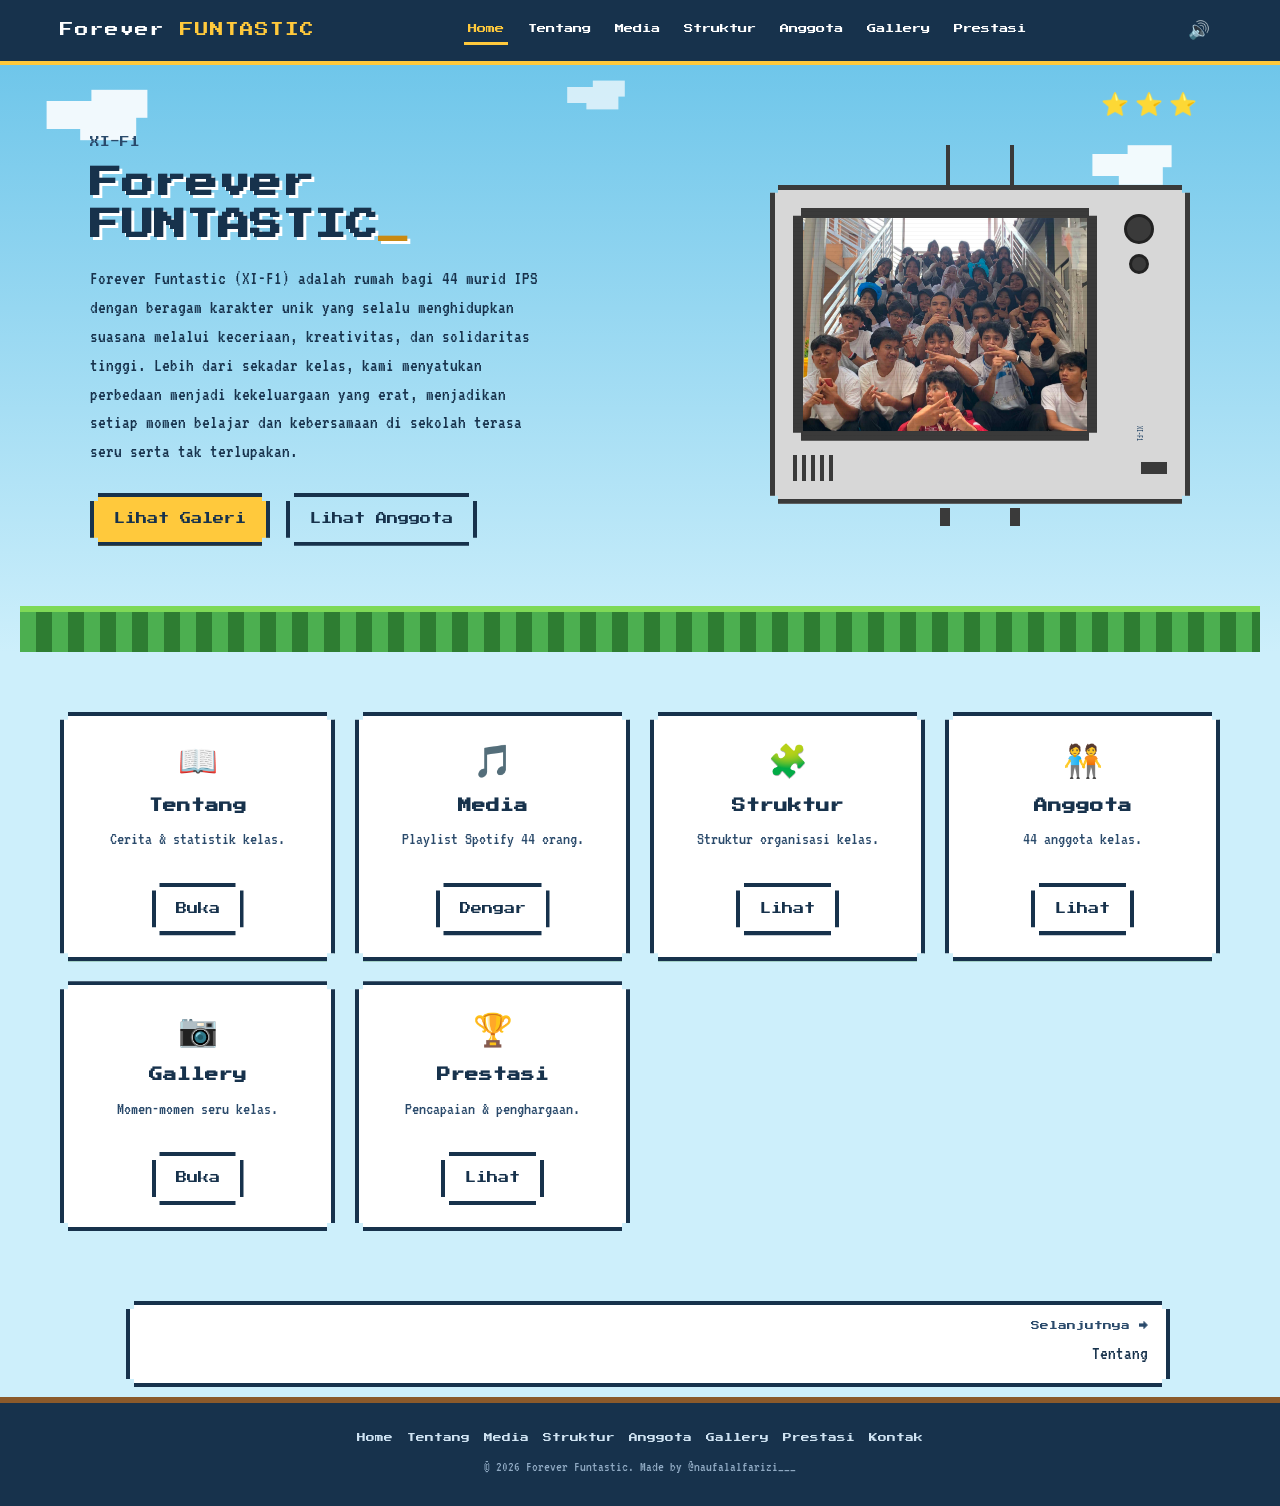
<file: index.html>
<!DOCTYPE html>
<html lang="id">
<head>
<meta charset="UTF-8">
<meta name="viewport" content="width=device-width, initial-scale=1.0">
<title>Forever Funtastic — Home</title>

<!--
  ====================================================================
  CARA PAKAI SINGKAT (baca ini dulu!)
  ====================================================================
  Tab situs: Home, Tentang, Media, Struktur, Anggota, Gallery, Prestasi
  (Kontak tetap ada, aksesnya lewat footer di tiap halaman).

  1. WARNA & FONT   -> assets/css/style.css bagian ":root"
  2. FOTO GALERI    -> taruh di assets/img/gallery/, daftarkan di
                       assets/js/script.js (GALLERY_PHOTOS)
  3. FOTO DI TV     -> taruh di assets/img/hero/, daftarkan di
                       assets/js/script.js (HERO_PHOTOS)
  4. FOTO ANGGOTA   -> taruh di assets/img/members/, isi array MEMBERS
                       di assets/js/script.js
  5. FOTO LATAR     -> ganti file assets/img/class-photo.jpg untuk
     STATISTIK SISWA   background di banner "44 Students" (lihat tentang.html)
  6. PLAYLIST       -> isi SPOTIFY_EMBED_URL & di assets/js/script.js
  7. SUARA KLIK     -> dibuat otomatis lewat kode (Web Audio API), tidak
                       perlu upload file audio. Bisa dimatikan lewat 🔊.
  8. TEKS           -> semua placeholder ditandai [EDIT DI SINI]
  ====================================================================
-->

<link rel="preconnect" href="https://fonts.googleapis.com">
<link href="https://fonts.googleapis.com/css2?family=Press+Start+2P&family=VT323&display=swap" rel="stylesheet">
<link rel="stylesheet" href="assets/css/style.css">
</head>
<body>

<header class="navbar">
  <div class="nav-inner">
    <a href="index.html" class="logo">Forever <span>FUNTASTIC</span></a>
    <nav class="nav-links">
      <a href="index.html" data-page="index">Home</a>
      <a href="tentang.html" data-page="tentang">Tentang</a>
      <a href="media.html" data-page="media">Media</a>
      <a href="struktur.html" data-page="struktur">Struktur</a>
      <a href="anggota.html" data-page="anggota">Anggota</a>
      <a href="galeri.html" data-page="galeri">Gallery</a>
      <a href="prestasi.html" data-page="prestasi">Prestasi</a>
    </nav>
    <div class="nav-right">
      <button class="sound-toggle" id="soundToggle" aria-label="Aktif/nonaktifkan suara">🔊</button>
      <button class="burger" id="burgerBtn" aria-label="Buka menu">☰</button>
    </div>
  </div>
</header>

<section class="hero">
  <div class="cloud c1"></div>
  <div class="cloud c2"></div>
  <div class="cloud c3"></div>
  <div class="hero-stars"><span class="star">⭐</span><span class="star">⭐</span><span class="star">⭐</span></div>

  <div class="hero-inner">
    <div class="hero-text reveal">
      <p class="eyebrow">XI-F1</p>
      <h1>Forever <br> FUNTASTIC<span class="blink">_</span></h1>
      <p class="hero-desc">
        Forever Funtastic (XI-F1) adalah rumah bagi 44 murid IPS dengan beragam karakter unik yang selalu menghidupkan suasana melalui keceriaan, kreativitas, dan solidaritas tinggi. 
        Lebih dari sekadar kelas, kami menyatukan perbedaan menjadi kekeluargaan yang erat, menjadikan setiap momen belajar dan kebersamaan di sekolah terasa seru serta tak terlupakan.
      </p>
      <div class="hero-btns">
        <a href="galeri.html" class="btn btn-gold pixel-corners">Lihat Galeri</a>
        <a href="anggota.html" class="btn btn-outline pixel-corners">Lihat Anggota</a>
      </div>
    </div>

    <div class="tv-wrap">
      <div class="tv-antenna"><span class="a-left"></span><span class="a-right"></span></div>
      <div class="tv pixel-corners">
        <div class="tv-face">
          <div class="tv-screen-frame pixel-corners">
            <div class="tv-screen" id="heroScreen">
              <div class="tv-noise" id="heroPlaceholder">
                <p class="no-signal">NO SIGNAL</p>
                <p class="hint">taruh foto di<br>assets/img/hero/</p>
              </div>
            </div>
            <div class="scanline"></div>
          </div>
          <div class="tv-side-panel">
            <div class="knob"></div>
            <div class="knob small"></div>
            <div class="brand">XI-F1</div>
          </div>
        </div>
        <div class="tv-bottom">
          <div class="speaker-grille"><span></span><span></span><span></span><span></span><span></span></div>
          <div class="switch"></div>
        </div>
      </div>
      <div class="tv-legs"><span></span><span></span></div>
    </div>
  </div>

  <div class="ground"></div>
</section>

<section class="section">
  <div class="info-cards">
    <div class="info-card pixel-corners reveal">
      <div class="icon">📖</div>
      <h3>Tentang</h3>
      <p>Cerita & statistik kelas.</p><br>
      <a href="tentang.html" class="btn btn-outline pixel-corners">Buka</a>
    </div>
    <div class="info-card pixel-corners reveal">
      <div class="icon">🎵</div>
      <h3>Media</h3>
      <p>Playlist Spotify 44 orang.</p><br>
      <a href="media.html" class="btn btn-outline pixel-corners">Dengar</a>
    </div>
    <div class="info-card pixel-corners reveal">
      <div class="icon">🧩</div>
      <h3>Struktur</h3>
      <p>Struktur organisasi kelas.</p><br>
      <a href="struktur.html" class="btn btn-outline pixel-corners">Lihat</a>
    </div>
    <div class="info-card pixel-corners reveal">
      <div class="icon">🧑‍🤝‍🧑</div>
      <h3>Anggota</h3>
      <p>44 anggota kelas.</p><br>
      <a href="anggota.html" class="btn btn-outline pixel-corners">Lihat</a>
    </div>
    <div class="info-card pixel-corners reveal">
      <div class="icon">📷</div>
      <h3>Gallery</h3>
      <p>Momen-momen seru kelas.</p><br>
      <a href="galeri.html" class="btn btn-outline pixel-corners">Buka</a>
    </div>
    <div class="info-card pixel-corners reveal">
      <div class="icon">🏆</div>
      <h3>Prestasi</h3>
      <p>Pencapaian & penghargaan.</p><br>
      <a href="prestasi.html" class="btn btn-outline pixel-corners">Lihat</a>
    </div>
  </div>
</section>

<div class="page-nav" id="pagePrevNext"></div>

<footer class="site-footer-mini">
  <div class="mini-links">
    <a href="index.html">Home</a>
    <a href="tentang.html">Tentang</a>
    <a href="media.html">Media</a>
    <a href="struktur.html">Struktur</a>
    <a href="anggota.html">Anggota</a>
    <a href="galeri.html">Gallery</a>
    <a href="prestasi.html">Prestasi</a>
    <a href="kontak.html">Kontak</a>
  </div>
  <p class="copyright">© 2026 Forever Funtastic. Made by @naufalalfarizi___</p>
</footer>

<script src="assets/js/script.js"></script>
</body>
</html>
</file>
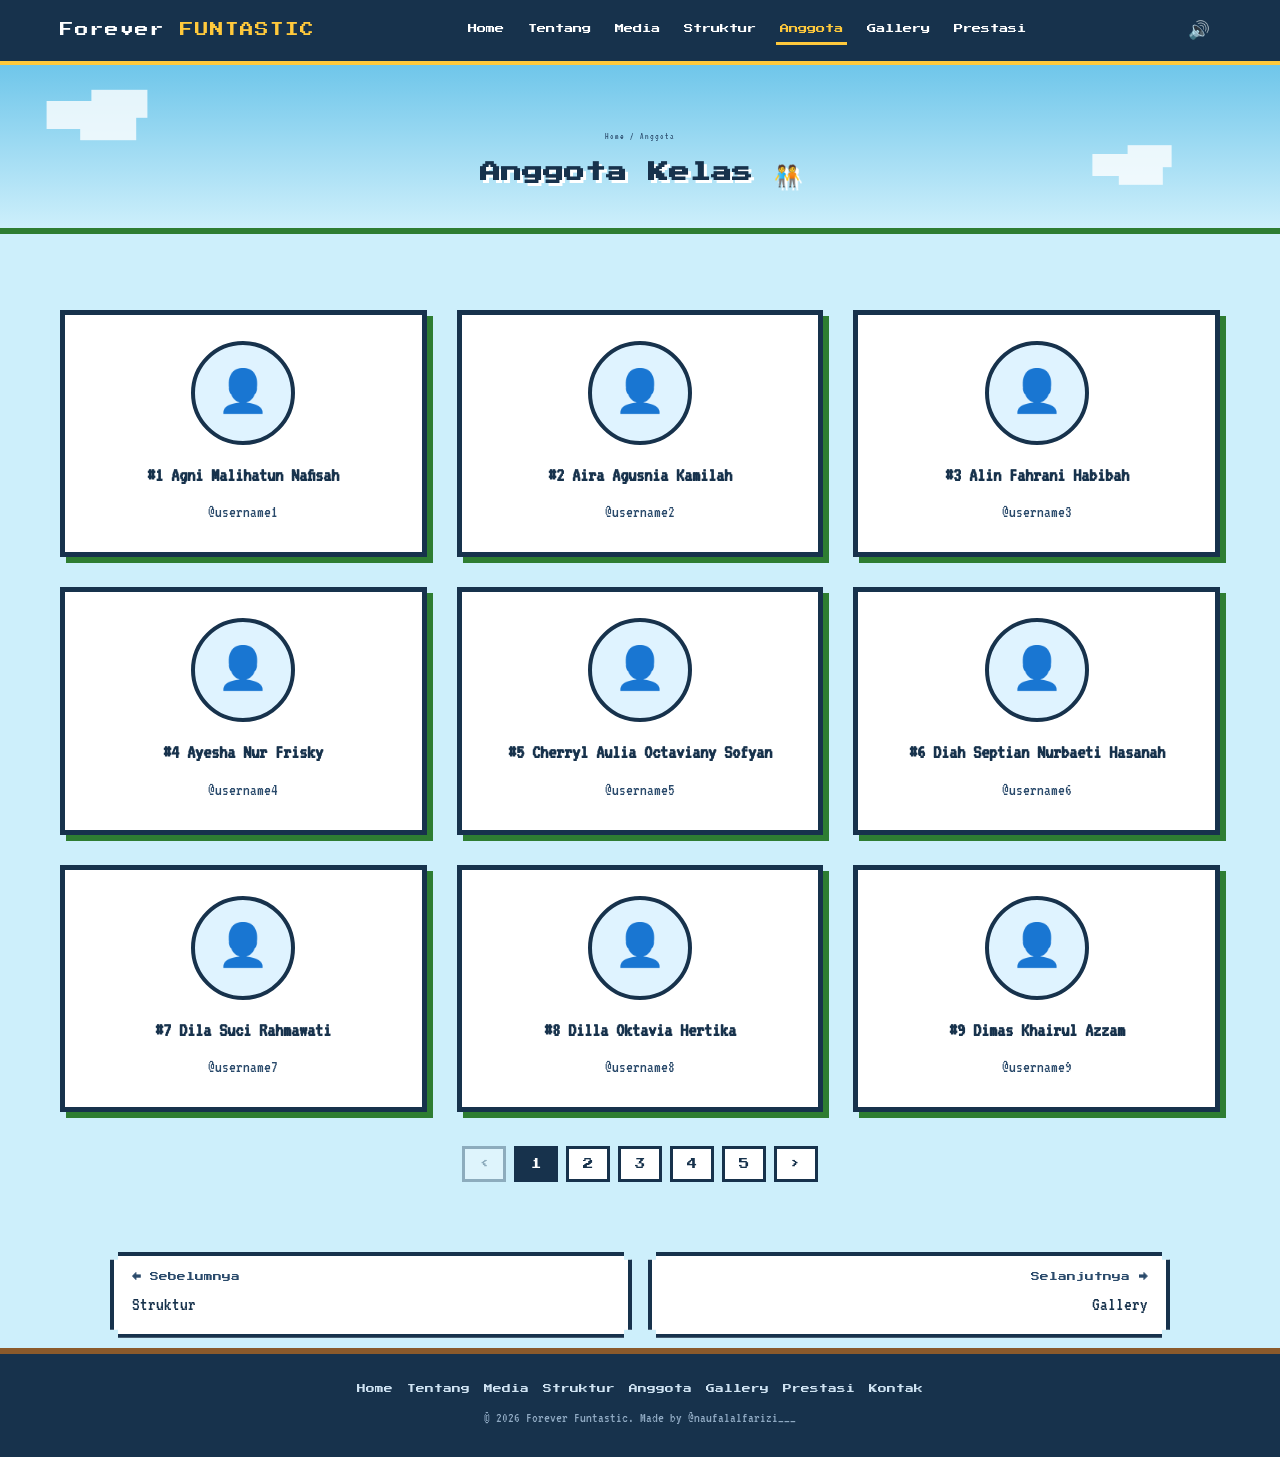
<file: anggota.html>
<!DOCTYPE html>
<html lang="id">
<head>
<meta charset="UTF-8">
<meta name="viewport" content="width=device-width, initial-scale=1.0">
<title>Forever Funtastic — Anggota Kelas</title>
<link rel="preconnect" href="https://fonts.googleapis.com">
<link href="https://fonts.googleapis.com/css2?family=Press+Start+2P&family=VT323&display=swap" rel="stylesheet">
<link rel="stylesheet" href="assets/css/style.css">
</head>
<body>

<header class="navbar">
  <div class="nav-inner">
    <a href="index.html" class="logo">Forever <span>FUNTASTIC</span></a>
    <nav class="nav-links">
      <a href="index.html" data-page="index">Home</a>
      <a href="tentang.html" data-page="tentang">Tentang</a>
      <a href="media.html" data-page="media">Media</a>
      <a href="struktur.html" data-page="struktur">Struktur</a>
      <a href="anggota.html" data-page="anggota">Anggota</a>
      <a href="galeri.html" data-page="galeri">Gallery</a>
      <a href="prestasi.html" data-page="prestasi">Prestasi</a>
    </nav>
    <div class="nav-right">
      <button class="sound-toggle" id="soundToggle" aria-label="Aktif/nonaktifkan suara">🔊</button>
      <button class="burger" id="burgerBtn" aria-label="Buka menu">☰</button>
    </div>
  </div>
</header>

<section class="page-banner">
  <div class="cloud c1"></div>
  <div class="cloud c2"></div>
  <p class="breadcrumb"><a href="index.html">Home</a> / Anggota</p>
  <h1>Anggota Kelas 🧑‍🤝‍🧑</h1>
</section>

<section class="section">
  <p class="section-sub reveal">
  </p>

  <div class="member-grid" id="memberGrid">
    <!-- 44 kartu anggota dibuat otomatis oleh script.js (dipaginasi) -->
  </div>
  <div class="pagination" id="memberPagination"></div>
</section>

<div class="page-nav" id="pagePrevNext"></div>

<footer class="site-footer-mini">
  <div class="mini-links">
    <a href="index.html">Home</a>
    <a href="tentang.html">Tentang</a>
    <a href="media.html">Media</a>
    <a href="struktur.html">Struktur</a>
    <a href="anggota.html">Anggota</a>
    <a href="galeri.html">Gallery</a>
    <a href="prestasi.html">Prestasi</a>
    <a href="kontak.html">Kontak</a>
  </div>
  <p class="copyright">© 2026 Forever Funtastic. Made by @naufalalfarizi___</p>
</footer>

<script src="assets/js/script.js"></script>
</body>
</html>
</file>
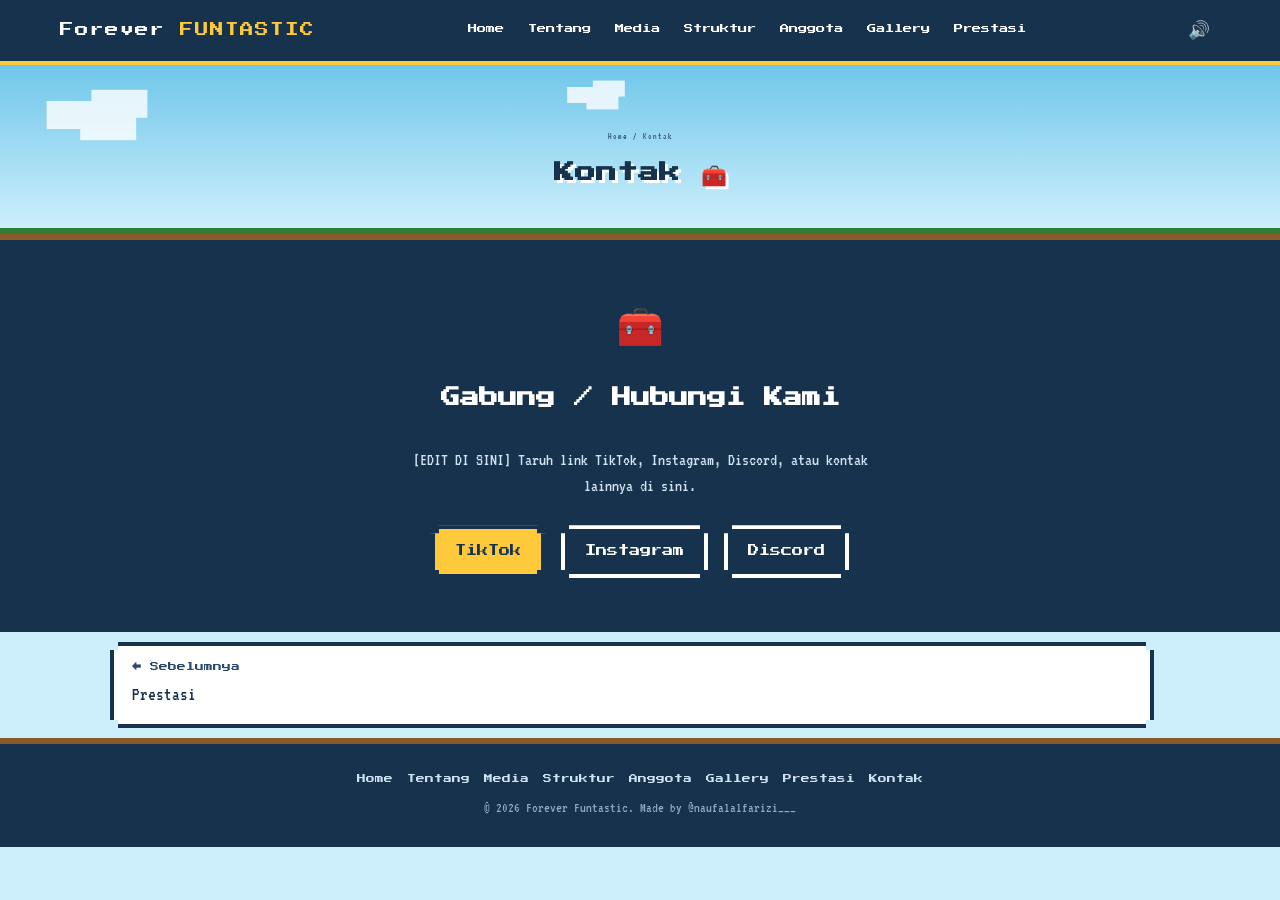
<file: kontak.html>
<!DOCTYPE html>
<html lang="id">
<head>
<meta charset="UTF-8">
<meta name="viewport" content="width=device-width, initial-scale=1.0">
<title>Forever Funtastic — Kontak</title>
<link rel="preconnect" href="https://fonts.googleapis.com">
<link href="https://fonts.googleapis.com/css2?family=Press+Start+2P&family=VT323&display=swap" rel="stylesheet">
<link rel="stylesheet" href="assets/css/style.css">
</head>
<body>

<header class="navbar">
  <div class="nav-inner">
    <a href="index.html" class="logo">Forever <span>FUNTASTIC</span></a>
    <nav class="nav-links">
      <a href="index.html" data-page="index">Home</a>
      <a href="tentang.html" data-page="tentang">Tentang</a>
      <a href="media.html" data-page="media">Media</a>
      <a href="struktur.html" data-page="struktur">Struktur</a>
      <a href="anggota.html" data-page="anggota">Anggota</a>
      <a href="galeri.html" data-page="galeri">Gallery</a>
      <a href="prestasi.html" data-page="prestasi">Prestasi</a>
    </nav>
    <div class="nav-right">
      <button class="sound-toggle" id="soundToggle" aria-label="Aktif/nonaktifkan suara">🔊</button>
      <button class="burger" id="burgerBtn" aria-label="Buka menu">☰</button>
    </div>
  </div>
</header>

<section class="page-banner">
  <div class="cloud c1"></div>
  <div class="cloud c3"></div>
  <p class="breadcrumb"><a href="index.html">Home</a> / Kontak</p>
  <h1>Kontak 🧰</h1>
</section>

<section class="footer-full">
  <div class="chest">🧰</div>
  <h2 class="section-title light reveal">Gabung / Hubungi Kami</h2>
  <p class="footer-desc reveal">[EDIT DI SINI] Taruh link TikTok, Instagram, Discord, atau kontak lainnya di sini.</p>
  <div class="social-row reveal">
    <a href="#" class="btn btn-gold pixel-corners">TikTok</a>
    <a href="#" class="btn btn-outline pixel-corners">Instagram</a>
    <a href="#" class="btn btn-outline pixel-corners">Discord</a>
  </div>
</section>

<div class="page-nav" id="pagePrevNext"></div>

<footer class="site-footer-mini">
  <div class="mini-links">
    <a href="index.html">Home</a>
    <a href="tentang.html">Tentang</a>
    <a href="media.html">Media</a>
    <a href="struktur.html">Struktur</a>
    <a href="anggota.html">Anggota</a>
    <a href="galeri.html">Gallery</a>
    <a href="prestasi.html">Prestasi</a>
    <a href="kontak.html">Kontak</a>
  </div>
  <p class="copyright">© 2026 Forever Funtastic. Made by @naufalalfarizi___</p>
</footer>

<script src="assets/js/script.js"></script>
</body>
</html>
</file>
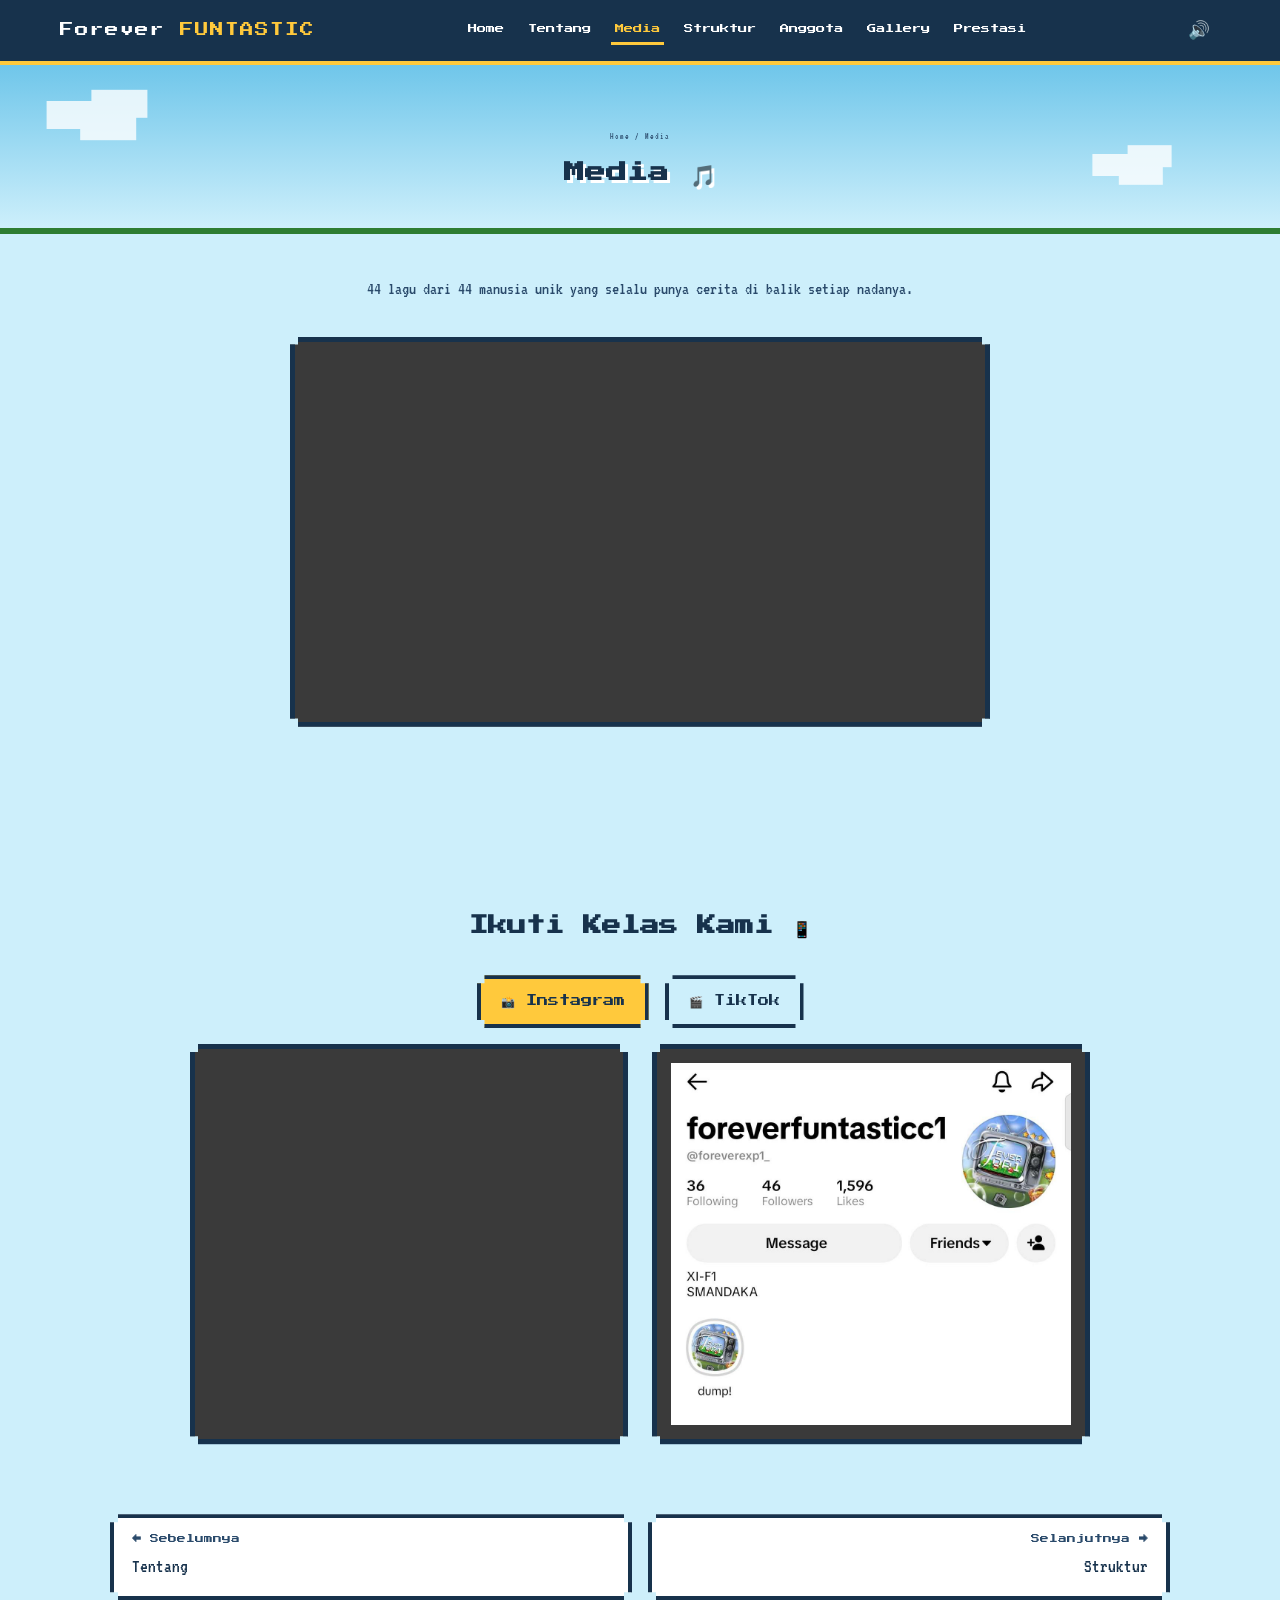
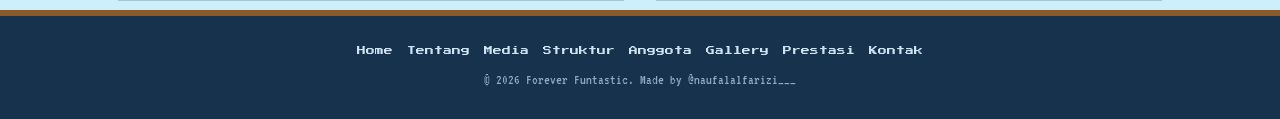
<file: media.html>
<!DOCTYPE html>
<html lang="id">
<head>
<meta charset="UTF-8">
<meta name="viewport" content="width=device-width, initial-scale=1.0">
<title>Forever Funtastic — Media</title>
<link rel="preconnect" href="https://fonts.googleapis.com">
<link href="https://fonts.googleapis.com/css2?family=Press+Start+2P&family=VT323&display=swap" rel="stylesheet">
<link rel="stylesheet" href="assets/css/style.css">
</head>
<body>

<header class="navbar">
  <div class="nav-inner">
    <a href="index.html" class="logo">Forever <span>FUNTASTIC</span></a>
    <nav class="nav-links">
      <a href="index.html" data-page="index">Home</a>
      <a href="tentang.html" data-page="tentang">Tentang</a>
      <a href="media.html" data-page="media">Media</a>
      <a href="struktur.html" data-page="struktur">Struktur</a>
      <a href="anggota.html" data-page="anggota">Anggota</a>
      <a href="galeri.html" data-page="galeri">Gallery</a>
      <a href="prestasi.html" data-page="prestasi">Prestasi</a>
    </nav>
    <div class="nav-right">
      <button class="sound-toggle" id="soundToggle" aria-label="Aktif/nonaktifkan suara">🔊</button>
      <button class="burger" id="burgerBtn" aria-label="Buka menu">☰</button>
    </div>
  </div>
</header>

<section class="page-banner">
  <div class="cloud c1"></div>
  <div class="cloud c2"></div>
  <p class="breadcrumb"><a href="index.html">Home</a> / Media</p>
  <h1>Media 🎵</h1>
</section>

<section class="section">
  <p class="section-sub reveal">
   44 lagu dari 44 manusia unik yang selalu punya cerita di balik setiap nadanya.
  </p>

  <div class="spotify-embed-wrap pixel-corners reveal" id="spotifyEmbed">
    <!-- Diisi otomatis oleh script.js -->
  </div>
</section>

<!-- ============ IKUTI KAMI (Instagram & TikTok) ============ -->
<section class="section">
  <h2 class="section-title reveal">Ikuti Kelas Kami <span class="mush">📱</span></h2>

  <div class="social-follow-row reveal">
    <!-- Ganti href="#" dengan link profil Instagram & TikTok kamu -->
    <a href="https://www.instagram.com/foreverexp1?igsi=bW1tNHNpdWhtMmw1" target="_blank" rel="noopener" class="btn btn-gold pixel-corners">📸 Instagram</a>
    <a href="https://www.tiktok.com/@foreverexp1_?_r=1&_t=ZS-99IuSgvUqrE" target="_blank" rel="noopener" class="btn btn-outline pixel-corners">🎬 TikTok</a>
  </div>

  <p class="section-sub reveal">
  </p>

  <div class="social-embeds-grid">
    <div class="social-embed-box pixel-corners reveal" id="instagramEmbed">
      <!-- Diisi otomatis oleh script.js -->
    </div>
    <div class="social-embed-box pixel-corners reveal" id="tiktokEmbed">
      <!-- Diisi otomatis oleh script.js -->
    </div>
  </div>
</section>

<div class="page-nav" id="pagePrevNext"></div>

<footer class="site-footer-mini">
  <div class="mini-links">
    <a href="index.html">Home</a>
    <a href="tentang.html">Tentang</a>
    <a href="media.html">Media</a>
    <a href="struktur.html">Struktur</a>
    <a href="anggota.html">Anggota</a>
    <a href="galeri.html">Gallery</a>
    <a href="prestasi.html">Prestasi</a>
    <a href="kontak.html">Kontak</a>
  </div>
  <p class="copyright">© 2026 Forever Funtastic. Made by @naufalalfarizi___</p>
</footer>

<script src="assets/js/script.js"></script>
</body>
</html>
</file>
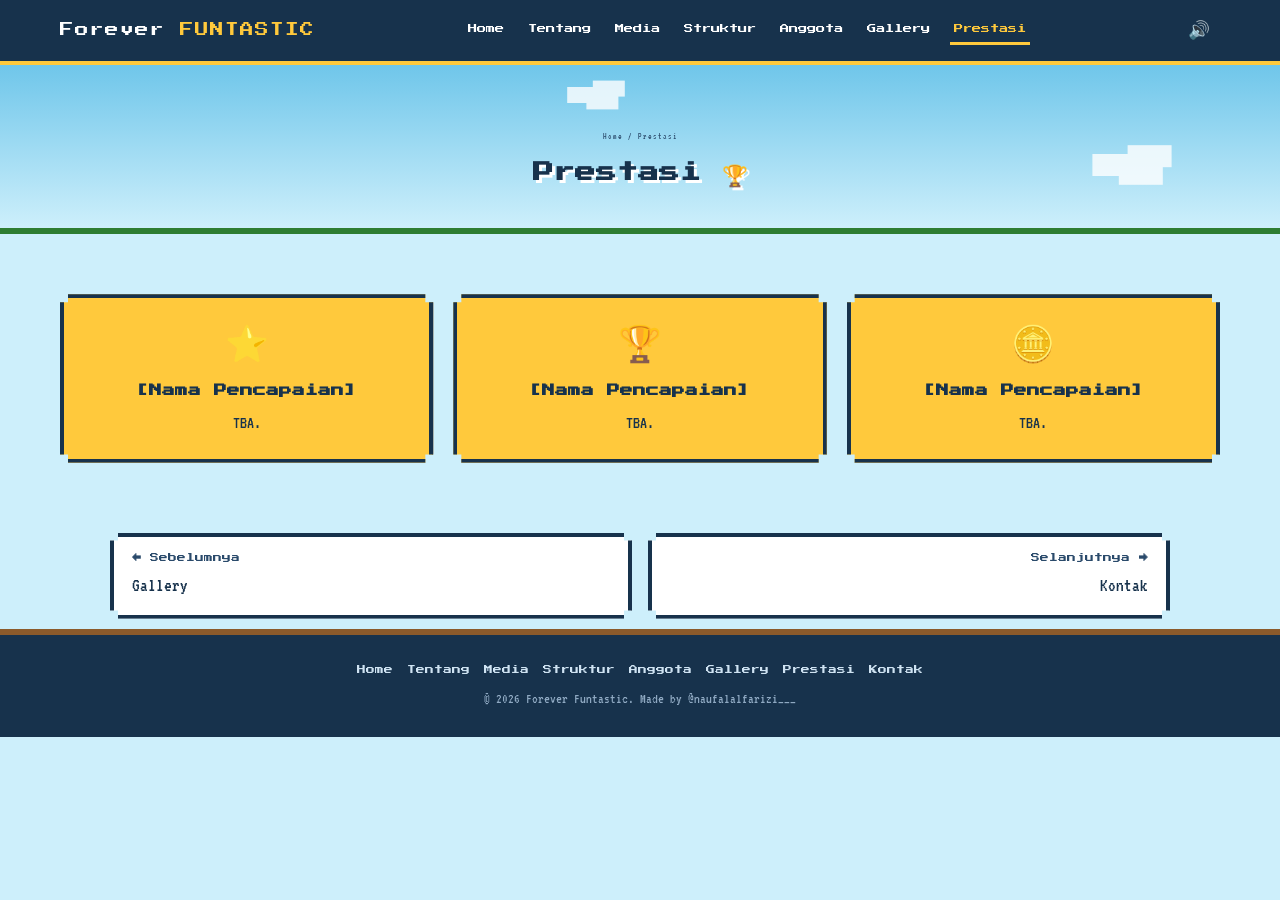
<file: prestasi.html>
<!DOCTYPE html>
<html lang="id">
<head>
<meta charset="UTF-8">
<meta name="viewport" content="width=device-width, initial-scale=1.0">
<title>Forever Funtastic — Prestasi</title>
<link rel="preconnect" href="https://fonts.googleapis.com">
<link href="https://fonts.googleapis.com/css2?family=Press+Start+2P&family=VT323&display=swap" rel="stylesheet">
<link rel="stylesheet" href="assets/css/style.css">
</head>
<body>

<header class="navbar">
  <div class="nav-inner">
    <a href="index.html" class="logo">Forever <span>FUNTASTIC</span></a>
    <nav class="nav-links">
      <a href="index.html" data-page="index">Home</a>
      <a href="tentang.html" data-page="tentang">Tentang</a>
      <a href="media.html" data-page="media">Media</a>
      <a href="struktur.html" data-page="struktur">Struktur</a>
      <a href="anggota.html" data-page="anggota">Anggota</a>
      <a href="galeri.html" data-page="galeri">Gallery</a>
      <a href="prestasi.html" data-page="prestasi">Prestasi</a>
    </nav>
    <div class="nav-right">
      <button class="sound-toggle" id="soundToggle" aria-label="Aktif/nonaktifkan suara">🔊</button>
      <button class="burger" id="burgerBtn" aria-label="Buka menu">☰</button>
    </div>
  </div>
</header>

<section class="page-banner">
  <div class="cloud c2"></div>
  <div class="cloud c3"></div>
  <p class="breadcrumb"><a href="index.html">Home</a> / Prestasi</p>
  <h1>Prestasi 🏆</h1>
</section>

<section class="section">
  <div class="achievement-grid">
    <div class="achievement-card pixel-corners reveal">
      <div class="badge">⭐</div>
      <h3>[Nama Pencapaian]</h3>
      <p>TBA.</p>
    </div>
    <div class="achievement-card pixel-corners reveal">
      <div class="badge">🏆</div>
      <h3>[Nama Pencapaian]</h3>
      <p>TBA.</p>
    </div>
    <div class="achievement-card pixel-corners reveal">
      <div class="badge">🪙</div>
      <h3>[Nama Pencapaian]</h3>
      <p>TBA.</p>
    </div>
  </div>
</section>

<div class="page-nav" id="pagePrevNext"></div>

<footer class="site-footer-mini">
  <div class="mini-links">
    <a href="index.html">Home</a>
    <a href="tentang.html">Tentang</a>
    <a href="media.html">Media</a>
    <a href="struktur.html">Struktur</a>
    <a href="anggota.html">Anggota</a>
    <a href="galeri.html">Gallery</a>
    <a href="prestasi.html">Prestasi</a>
    <a href="kontak.html">Kontak</a>
  </div>
  <p class="copyright">© 2026 Forever Funtastic. Made by @naufalalfarizi___</p>
</footer>

<script src="assets/js/script.js"></script>
</body>
</html>
</file>
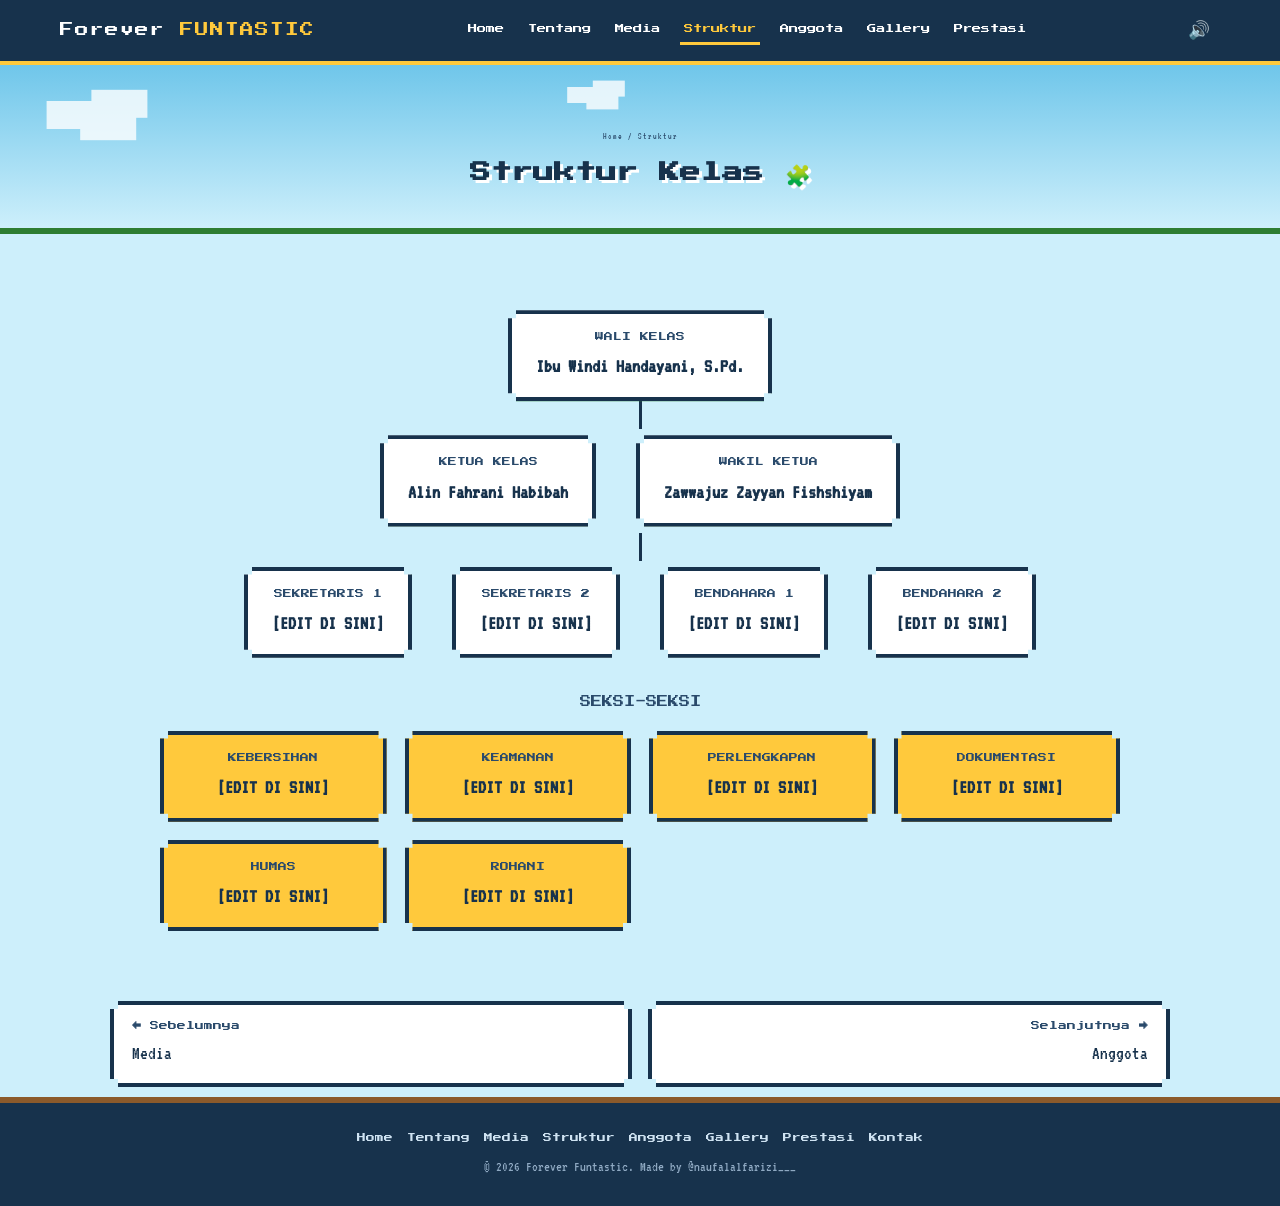
<file: struktur.html>
<!DOCTYPE html>
<html lang="id">
<head>
<meta charset="UTF-8">
<meta name="viewport" content="width=device-width, initial-scale=1.0">
<title>Forever Funtastic — Struktur Kelas</title>
<link rel="preconnect" href="https://fonts.googleapis.com">
<link href="https://fonts.googleapis.com/css2?family=Press+Start+2P&family=VT323&display=swap" rel="stylesheet">
<link rel="stylesheet" href="assets/css/style.css">
</head>
<body>

<header class="navbar">
  <div class="nav-inner">
    <a href="index.html" class="logo">Forever <span>FUNTASTIC</span></a>
    <nav class="nav-links">
      <a href="index.html" data-page="index">Home</a>
      <a href="tentang.html" data-page="tentang">Tentang</a>
      <a href="media.html" data-page="media">Media</a>
      <a href="struktur.html" data-page="struktur">Struktur</a>
      <a href="anggota.html" data-page="anggota">Anggota</a>
      <a href="galeri.html" data-page="galeri">Gallery</a>
      <a href="prestasi.html" data-page="prestasi">Prestasi</a>
    </nav>
    <div class="nav-right">
      <button class="sound-toggle" id="soundToggle" aria-label="Aktif/nonaktifkan suara">🔊</button>
      <button class="burger" id="burgerBtn" aria-label="Buka menu">☰</button>
    </div>
  </div>
</header>

<section class="page-banner">
  <div class="cloud c1"></div>
  <div class="cloud c3"></div>
  <p class="breadcrumb"><a href="index.html">Home</a> / Struktur</p>
  <h1>Struktur Kelas 🧩</h1>
</section>

<section class="section">
  <p class="section-sub reveal">
  </p>

  <div class="org-chart">
    <div class="org-box pixel-corners reveal">
      <div class="org-role">WALI KELAS</div>
      <div class="org-name">Ibu Windi Handayani, S.Pd.</div>
    </div>
    <div class="org-connector"></div>

    <div class="org-row">
      <div class="org-level">
        <div class="org-box pixel-corners reveal">
          <div class="org-role">KETUA KELAS</div>
          <div class="org-name">Alin Fahrani Habibah</div>
        </div>
      </div>
      <div class="org-level">
        <div class="org-box pixel-corners reveal">
          <div class="org-role">WAKIL KETUA</div>
          <div class="org-name">Zawwajuz Zayyan Fishshiyam</div>
        </div>
      </div>
    </div>
    <div class="org-connector"></div>

    <div class="org-row">
      <div class="org-level">
        <div class="org-box pixel-corners reveal">
          <div class="org-role">SEKRETARIS 1</div>
          <div class="org-name">[EDIT DI SINI]</div>
        </div>
      </div>
      <div class="org-level">
        <div class="org-box pixel-corners reveal">
          <div class="org-role">SEKRETARIS 2</div>
          <div class="org-name">[EDIT DI SINI]</div>
        </div>
      </div>
      <div class="org-level">
        <div class="org-box pixel-corners reveal">
          <div class="org-role">BENDAHARA 1</div>
          <div class="org-name">[EDIT DI SINI]</div>
        </div>
      </div>
      <div class="org-level">
        <div class="org-box pixel-corners reveal">
          <div class="org-role">BENDAHARA 2</div>
          <div class="org-name">[EDIT DI SINI]</div>
        </div>
      </div>
    </div>
  </div>

  <p class="org-seksi-title reveal">SEKSI-SEKSI</p>
  <div class="org-seksi-grid">
    <div class="org-box pixel-corners reveal"><div class="org-role">KEBERSIHAN</div><div class="org-name">[EDIT DI SINI]</div></div>
    <div class="org-box pixel-corners reveal"><div class="org-role">KEAMANAN</div><div class="org-name">[EDIT DI SINI]</div></div>
    <div class="org-box pixel-corners reveal"><div class="org-role">PERLENGKAPAN</div><div class="org-name">[EDIT DI SINI]</div></div>
    <div class="org-box pixel-corners reveal"><div class="org-role">DOKUMENTASI</div><div class="org-name">[EDIT DI SINI]</div></div>
    <div class="org-box pixel-corners reveal"><div class="org-role">HUMAS</div><div class="org-name">[EDIT DI SINI]</div></div>
    <div class="org-box pixel-corners reveal"><div class="org-role">ROHANI</div><div class="org-name">[EDIT DI SINI]</div></div>
  </div>
</section>

<div class="page-nav" id="pagePrevNext"></div>

<footer class="site-footer-mini">
  <div class="mini-links">
    <a href="index.html">Home</a>
    <a href="tentang.html">Tentang</a>
    <a href="media.html">Media</a>
    <a href="struktur.html">Struktur</a>
    <a href="anggota.html">Anggota</a>
    <a href="galeri.html">Gallery</a>
    <a href="prestasi.html">Prestasi</a>
    <a href="kontak.html">Kontak</a>
  </div>
  <p class="copyright">© 2026 Forever Funtastic. Made by @naufalalfarizi___</p>
</footer>

<script src="assets/js/script.js"></script>
</body>
</html>
</file>
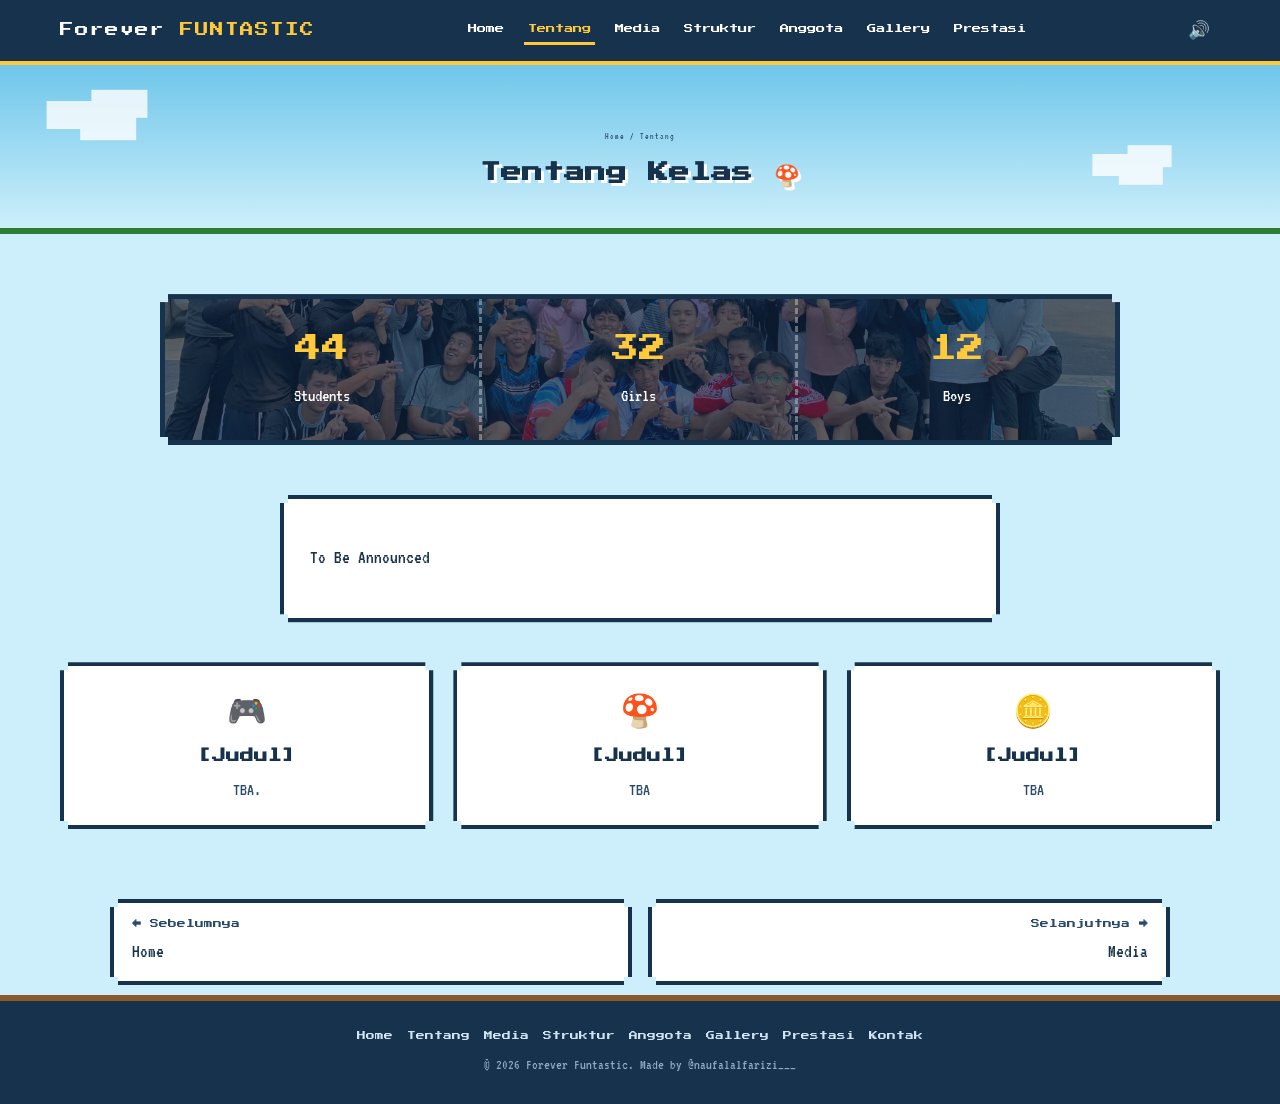
<file: tentang.html>
<!DOCTYPE html>
<html lang="id">
<head>
<meta charset="UTF-8">
<meta name="viewport" content="width=device-width, initial-scale=1.0">
<title>Forever Funtastic — Tentang</title>
<link rel="preconnect" href="https://fonts.googleapis.com">
<link href="https://fonts.googleapis.com/css2?family=Press+Start+2P&family=VT323&display=swap" rel="stylesheet">
<link rel="stylesheet" href="assets/css/style.css">
</head>
<body>

<header class="navbar">
  <div class="nav-inner">
    <a href="index.html" class="logo">Forever <span>FUNTASTIC</span></a>
    <nav class="nav-links">
      <a href="index.html" data-page="index">Home</a>
      <a href="tentang.html" data-page="tentang">Tentang</a>
      <a href="media.html" data-page="media">Media</a>
      <a href="struktur.html" data-page="struktur">Struktur</a>
      <a href="anggota.html" data-page="anggota">Anggota</a>
      <a href="galeri.html" data-page="galeri">Gallery</a>
      <a href="prestasi.html" data-page="prestasi">Prestasi</a>
    </nav>
    <div class="nav-right">
      <button class="sound-toggle" id="soundToggle" aria-label="Aktif/nonaktifkan suara">🔊</button>
      <button class="burger" id="burgerBtn" aria-label="Buka menu">☰</button>
    </div>
  </div>
</header>

<section class="page-banner">
  <div class="cloud c1"></div>
  <div class="cloud c2"></div>
  <p class="breadcrumb"><a href="index.html">Home</a> / Tentang</p>
  <h1>Tentang Kelas 🍄</h1>
</section>

<section class="section">
  <!--
    STATS BANNER — background-nya diambil dari:
      assets/img/class-photo.jpg
    Ganti file itu dengan foto bareng sekelas kamu (isi nama file HARUS
    tetap "class-photo.jpg", atau ubah juga path-nya di assets/css/style.css
    pada bagian ".stats-banner").
    Angka 44/32/12 di bawah ini tinggal diedit manual sesuai jumlah aslinya.
  -->
  <div class="stats-banner pixel-corners reveal">
    <div class="stats-row">
      <div class="stat-item">
        <span class="stat-num">44</span>
        <span class="stat-label">Students</span>
      </div>
      <div class="stat-item">
        <span class="stat-num">32</span>
        <span class="stat-label">Girls</span>
      </div>
      <div class="stat-item">
        <span class="stat-num">12</span>
        <span class="stat-label">Boys</span>
      </div>
    </div>
  </div>

  <div class="dialog-box pixel-corners reveal">
    <p>
      To Be Announced
    </p>
  </div>

  <div class="info-cards">
    <div class="info-card pixel-corners reveal">
      <div class="icon">🎮</div>
      <h3>[Judul]</h3>
      <p>TBA.</p>
    </div>
    <div class="info-card pixel-corners reveal">
      <div class="icon">🍄</div>
      <h3>[Judul]</h3>
      <p>TBA</p>
    </div>
    <div class="info-card pixel-corners reveal">
      <div class="icon">🪙</div>
      <h3>[Judul]</h3>
      <p>TBA</p>
    </div>
  </div>
</section>

<div class="page-nav" id="pagePrevNext"></div>

<footer class="site-footer-mini">
  <div class="mini-links">
    <a href="index.html">Home</a>
    <a href="tentang.html">Tentang</a>
    <a href="media.html">Media</a>
    <a href="struktur.html">Struktur</a>
    <a href="anggota.html">Anggota</a>
    <a href="galeri.html">Gallery</a>
    <a href="prestasi.html">Prestasi</a>
    <a href="kontak.html">Kontak</a>
  </div>
  <p class="copyright">© 2026 Forever Funtastic. Made by @naufalalfarizi___</p>
</footer>

<script src="assets/js/script.js"></script>
</body>
</html>
</file>
<file: assets/css/style.css>
/* ====================================================================
   FONCY FUNTASTIC — Stylesheet tema 8-bit (v3)
   Tab: Home, Tentang, Media, Struktur, Anggota, Gallery, Prestasi
   ==================================================================== */

:root {
  --sky-top: #6FC6EA;
  --sky-bottom: #CDEFFB;
  --cloud: #FFFFFF;

  --grass-light: #7ED957;
  --grass: #4CAF50;
  --grass-dark: #2E7D32;
  --dirt: #8B5A2B;

  --tv-body: #D7D7D7;
  --tv-body-dark: #9B9B9B;
  --tv-dark: #3A3A3A;
  --tv-screen: #DFF3FF;

  --gold: #FFC93C;
  --gold-dark: #C98A12;

  --ink: #17324C;
  --ink-light: #2A4A6B;
  --white: #FFFFFF;
  --wood: #8B5A2B;
  --wood-dark: #5C3A1A;

  --font-pixel: "Press Start 2P", monospace;
  --font-body: "VT323", monospace;

  --pixel-size: 8px;
}

* { box-sizing: border-box; }
html { scroll-behavior: smooth; }

body {
  margin: 0;
  font-family: var(--font-body);
  font-size: 1.25rem;
  line-height: 1.5;
  color: var(--ink);
  background: var(--sky-bottom);
  animation: pageFadeIn .4s ease both;
}
@keyframes pageFadeIn { from { opacity: 0; transform: translateY(8px); } to { opacity: 1; transform: none; } }

h1, h2, h3, .logo, .btn, .nav-links a, .eyebrow { font-family: var(--font-pixel); }
img { max-width: 100%; display: block; }

/* -------------------- utilitas pixel-corner -------------------- */
.pixel-corners {
  clip-path: polygon(
    0px var(--pixel-size), var(--pixel-size) var(--pixel-size), var(--pixel-size) 0px,
    calc(100% - var(--pixel-size)) 0px, calc(100% - var(--pixel-size)) var(--pixel-size), 100% var(--pixel-size),
    100% calc(100% - var(--pixel-size)), calc(100% - var(--pixel-size)) calc(100% - var(--pixel-size)), calc(100% - var(--pixel-size)) 100%,
    var(--pixel-size) 100%, var(--pixel-size) calc(100% - var(--pixel-size)), 0px calc(100% - var(--pixel-size))
  );
}

/* -------------------- animasi reveal saat discroll -------------------- */
.reveal { opacity: 0; transform: translateY(26px); transition: opacity .5s ease, transform .5s ease; }
.reveal.in-view { opacity: 1; transform: none; }

/* -------------------- keyframes umum -------------------- */
@keyframes floatY { 0%, 100% { transform: translateY(0); } 50% { transform: translateY(-10px); } }
@keyframes driftX { 0%, 100% { transform: translateX(0); } 50% { transform: translateX(26px); } }
@keyframes twinkle { 0%, 100% { opacity: 1; transform: scale(1); } 50% { opacity: .35; transform: scale(.8); } }
@keyframes wiggle { 0%, 100% { transform: rotate(-6deg); } 50% { transform: rotate(6deg); } }
@keyframes wiggleLeft { 0%, 100% { transform: rotate(-25deg); } 50% { transform: rotate(-33deg); } }
@keyframes wiggleRight { 0%, 100% { transform: rotate(25deg); } 50% { transform: rotate(33deg); } }
@keyframes spinCoin { 0% { transform: rotateY(0deg); } 100% { transform: rotateY(360deg); } }
@keyframes blink { 50% { opacity: 0; } }
@keyframes marchGround { 0% { background-position: 0 0; } 100% { background-position: 32px 0; } }

/* ==================== NAVBAR ==================== */
.navbar { position: sticky; top: 0; z-index: 50; background: var(--ink); border-bottom: 4px solid var(--gold); }
.nav-inner { max-width: 1200px; margin: 0 auto; display: flex; align-items: center; justify-content: space-between; padding: 14px 20px; gap: 14px; }
.logo { color: var(--white); font-size: 0.85rem; text-decoration: none; letter-spacing: 1px; transition: transform .15s ease; }
.logo:hover { transform: scale(1.05); }
.logo span { color: var(--gold); }
.nav-links { display: flex; gap: 16px; flex-wrap: wrap; }
.nav-links a { position: relative; color: var(--white); text-decoration: none; font-size: 0.58rem; padding: 6px 4px; border-bottom: 3px solid transparent; transition: border-color .15s, color .15s, transform .15s; white-space: nowrap; }
.nav-links a:hover { color: var(--gold); border-color: var(--gold); transform: translateY(-2px); }
.nav-links a.active { color: var(--gold); border-color: var(--gold); }
.nav-right { display: flex; align-items: center; gap: 8px; }
.sound-toggle, .burger { background: none; border: 2px solid transparent; color: var(--white); font-size: 1.1rem; cursor: pointer; padding: 4px 8px; transition: transform .12s ease; }
.sound-toggle:hover, .burger:hover { transform: scale(1.15); }
.sound-toggle:active, .burger:active { transform: scale(.9); }
.burger { display: none; font-size: 1.4rem; }

@media (max-width: 900px) {
  .nav-links { position: absolute; top: 100%; left: 0; right: 0; background: var(--ink); flex-direction: column; gap: 0; display: none; border-bottom: 4px solid var(--gold); }
  .nav-links.open { display: flex; }
  .nav-links a { padding: 14px 20px; border-bottom: 1px solid rgba(255,255,255,.1); font-size: 0.65rem; }
  .burger { display: block; }
}

/* ==================== BUTTONS ==================== */
.btn { display: inline-block; font-size: 0.7rem; text-decoration: none; padding: 14px 20px; border: 4px solid var(--ink); cursor: pointer; transition: transform .12s ease, box-shadow .12s ease; }
.btn:hover { transform: translate(-2px, -2px); }
.btn:active { transform: translate(2px, 2px); box-shadow: none !important; }
.btn-gold { background: var(--gold); color: var(--ink); box-shadow: 4px 4px 0 var(--ink); }
.btn-gold:hover { background: var(--gold-dark); box-shadow: 6px 6px 0 var(--ink); }
.btn-outline { background: transparent; color: var(--ink); box-shadow: 4px 4px 0 var(--ink); }
.btn-outline:hover { background: var(--ink); color: var(--white); box-shadow: 6px 6px 0 var(--gold); }

/* ==================== HERO (khusus beranda) ==================== */
.hero { position: relative; overflow: hidden; padding: 60px 20px 0; background: linear-gradient(to bottom, var(--sky-top), var(--sky-bottom)); }
.hero-inner { max-width: 1100px; margin: 0 auto; display: flex; align-items: center; gap: 40px; flex-wrap: wrap; padding-bottom: 60px; position: relative; z-index: 2; }
.hero-text { flex: 1 1 380px; }
.eyebrow { font-size: 0.6rem; color: var(--ink-light); margin-bottom: 14px; }
.hero h1 { font-size: 2rem; line-height: 1.3; margin: 0 0 18px; color: var(--ink); text-shadow: 3px 3px 0 var(--white); }
.blink { animation: blink 1s steps(1) infinite; color: var(--gold-dark); }
.hero-desc { max-width: 460px; font-size: 1.2rem; margin-bottom: 26px; }
.hero-btns { display: flex; gap: 16px; flex-wrap: wrap; }

.cloud { position: absolute; background: var(--cloud); box-shadow: 16px -8px 0 var(--cloud), -16px 0px 0 var(--cloud), 8px 8px 0 var(--cloud); width: 40px; height: 20px; opacity: .9; animation: driftX 9s ease-in-out infinite; }
.c1 { top: 40px; left: 6%; transform: scale(1.4); animation-duration: 10s; }
.c2 { top: 90px; right: 10%; transform: scale(1.1); animation-duration: 7s; animation-direction: reverse; }
.c3 { top: 20px; left: 45%; transform: scale(0.8); opacity: .7; animation-duration: 12s; }

.hero-stars { position: absolute; top: 24px; right: 6%; font-size: 1.4rem; letter-spacing: 6px; z-index: 2; }
.hero-stars .star { display: inline-block; animation: twinkle 1.6s ease-in-out infinite; }
.hero-stars .star:nth-child(2) { animation-delay: .3s; }
.hero-stars .star:nth-child(3) { animation-delay: .6s; }

.ground { height: 46px; background: repeating-linear-gradient(to right, var(--grass) 0 16px, var(--grass-dark) 16px 32px); background-size: 32px 100%; border-top: 6px solid var(--grass-light); position: relative; animation: marchGround 3s linear infinite; }

/* ==================== TV PIXEL ==================== */
.tv-wrap { flex: 1 1 320px; display: flex; flex-direction: column; align-items: center; position: relative; max-width: 420px; margin: 0 auto; animation: floatY 4.5s ease-in-out infinite; }
.tv-antenna { width: 100%; height: 40px; position: relative; }
.tv-antenna span { position: absolute; bottom: 0; width: 4px; height: 40px; background: var(--tv-dark); transform-origin: bottom; }
.a-left { left: 42%; animation: wiggleLeft 2.4s ease-in-out infinite; }
.a-right { right: 42%; animation: wiggleRight 2.4s ease-in-out infinite; }
.tv { width: 100%; background: var(--tv-body); border: 5px solid var(--tv-dark); padding: 18px; }
.tv-face { display: flex; gap: 14px; }
.tv-screen-frame { flex: 1; background: var(--tv-dark); padding: 10px; position: relative; }
.tv-screen { aspect-ratio: 4 / 3; background: var(--tv-screen); overflow: hidden; position: relative; }
.tv-screen img, .tv-screen video { width: 100%; height: 100%; object-fit: cover; }
.tv-noise { position: absolute; inset: 0; display: flex; flex-direction: column; align-items: center; justify-content: center; text-align: center; background: repeating-linear-gradient(0deg, #cfe9f5 0 2px, #e8f6fc 2px 4px); animation: noiseshift .25s steps(2) infinite; }
@keyframes noiseshift { 50% { filter: invert(4%); } }
.no-signal { font-family: var(--font-pixel); font-size: 0.7rem; color: var(--ink-light); margin: 0 0 8px; }
.hint { font-size: 0.95rem; color: var(--ink-light); margin: 0; }
.scanline { position: absolute; inset: 0; background: repeating-linear-gradient(to bottom, rgba(255,255,255,0) 0, rgba(255,255,255,0) 3px, rgba(0,0,0,0.06) 4px); pointer-events: none; }
.tv-side-panel { width: 56px; display: flex; flex-direction: column; align-items: center; gap: 10px; padding-top: 6px; }
.knob { width: 30px; height: 30px; border-radius: 50%; background: var(--tv-dark); border: 3px solid #222; transition: transform .3s steps(4); }
.tv-wrap:hover .knob { transform: rotate(360deg); }
.knob.small { width: 20px; height: 20px; }
.brand { margin-top: auto; font-size: 0.5rem; color: var(--ink-light); writing-mode: vertical-rl; }
.tv-bottom { margin-top: 14px; display: flex; align-items: center; justify-content: space-between; }
.speaker-grille { display: flex; gap: 5px; }
.speaker-grille span { width: 4px; height: 26px; background: var(--tv-dark); }
.switch { width: 26px; height: 12px; background: var(--tv-dark); }
.tv-legs { display: flex; gap: 60px; margin-top: 4px; }
.tv-legs span { width: 10px; height: 18px; background: var(--tv-dark); }

/* ==================== PAGE BANNER ==================== */
.page-banner { position: relative; overflow: hidden; background: linear-gradient(to bottom, var(--sky-top), var(--sky-bottom)); padding: 56px 20px 40px; text-align: center; border-bottom: 6px solid var(--grass-dark); }
.breadcrumb { font-size: 0.55rem; color: var(--ink-light); margin-bottom: 14px; letter-spacing: 1px; }
.breadcrumb a { color: var(--ink-light); text-decoration: none; }
.breadcrumb a:hover { color: var(--gold-dark); }
.page-banner h1 { font-size: 1.3rem; color: var(--ink); text-shadow: 3px 3px 0 var(--white); margin: 0; }
.page-banner .cloud { opacity: .8; }

/* ==================== SECTION GENERIC ==================== */
.section { max-width: 1200px; margin: 0 auto; padding: 60px 20px; }
.section-title { font-size: 1.2rem; text-align: center; margin-bottom: 34px; color: var(--ink); }
.section-title.light { color: var(--white); }
.section-sub { text-align: center; max-width: 620px; margin: -18px auto 34px; color: var(--ink-light); font-size: 1.1rem; }
.section-sub code { background: var(--white); border: 2px solid var(--ink-light); padding: 1px 6px; }
.mush { display: inline-block; font-size: 1rem; animation: wiggle 2.2s ease-in-out infinite; }

/* ==================== STATS BANNER (44 Siswa dll) ==================== */
.stats-banner {
  position: relative;
  max-width: 960px;
  margin: 0 auto 50px;
  border: 5px solid var(--ink);
  box-shadow: 7px 7px 0 var(--ink-light);
  overflow: hidden;
  background:
    linear-gradient(rgba(15, 35, 55, .68), rgba(15, 35, 55, .68)),
    url("../img/class-photo.jpg") center / cover no-repeat,
    var(--tv-dark);
}
.stats-row { display: flex; flex-wrap: wrap; }
.stat-item { flex: 1 1 160px; text-align: center; padding: 30px 16px; color: var(--white); border-right: 3px dashed rgba(255,255,255,.35); transition: transform .15s ease; }
.stat-item:hover { transform: translateY(-4px); }
.stat-item:last-child { border-right: none; }
.stat-num { font-family: var(--font-pixel); font-size: 1.7rem; color: var(--gold); display: block; margin-bottom: 10px; animation: floatY 3s ease-in-out infinite; }
.stat-label { font-size: 1.15rem; }
.stats-caption { text-align: center; font-size: 0.95rem; color: var(--ink-light); max-width: 600px; margin: -30px auto 40px; }
.stats-caption code { background: var(--white); border: 2px solid var(--ink-light); padding: 1px 6px; }

/* ==================== TENTANG ==================== */
.dialog-box { background: var(--white); border: 4px solid var(--ink); box-shadow: 6px 6px 0 var(--ink-light); padding: 26px; max-width: 720px; margin: 0 auto 40px; font-size: 1.2rem; transition: transform .2s ease; }
.dialog-box:hover { transform: translate(-3px, -3px); box-shadow: 9px 9px 0 var(--ink-light); }
.info-cards { display: grid; grid-template-columns: repeat(auto-fit, minmax(220px, 1fr)); gap: 20px; }
.info-card { background: var(--white); border: 4px solid var(--ink); box-shadow: 5px 5px 0 var(--grass-dark); padding: 22px; text-align: center; transition: transform .18s ease, box-shadow .18s ease; }
.info-card:hover { transform: translate(-4px, -4px) rotate(-1deg); box-shadow: 8px 8px 0 var(--grass-dark); }
.info-card .icon { font-size: 2rem; margin-bottom: 10px; display: inline-block; animation: floatY 2.6s ease-in-out infinite; }
.info-card h3 { font-size: 0.85rem; margin: 0 0 10px; }
.info-card p { margin: 0; font-size: 1.1rem; color: var(--ink-light); }

/* ==================== GRID 3-KOLOM (Galeri & Anggota) ====================
   Mobile (di bawah 700px): 1 kolom, tersusun ke bawah.
   Tablet (>=700px): 2 kolom.
   Desktop (>=1000px, mis. buka di PC): 3 kolom berdampingan.
   Diperbesar dibanding versi sebelumnya + dipaginasi (lihat .pagination)
   supaya tidak kepanjangan ke bawah walau isinya banyak. */
.gallery-grid, .member-grid { display: grid; grid-template-columns: 1fr; gap: 30px; }
@media (min-width: 700px) { .gallery-grid, .member-grid { grid-template-columns: repeat(2, 1fr); } }
@media (min-width: 1000px) { .gallery-grid, .member-grid { grid-template-columns: repeat(3, 1fr); } }

/* Section galeri dibuat lebih lebar supaya foto 16:9 tampil besar */
.section.gallery-wide { max-width: 1500px; }

.gallery-item { aspect-ratio: 16 / 9; border: 5px solid var(--ink); background: var(--white); box-shadow: 7px 7px 0 var(--gold-dark); overflow: hidden; cursor: pointer; position: relative; transition: transform .18s ease, box-shadow .18s ease; }
.gallery-item:hover { transform: translate(-4px, -4px) scale(1.015); box-shadow: 9px 9px 0 var(--gold-dark); }
.gallery-item img { width: 100%; height: 100%; object-fit: cover; transition: transform .3s ease; }
.gallery-item:hover img { transform: scale(1.08); }
.gallery-item.placeholder { display: flex; flex-direction: column; align-items: center; justify-content: center; gap: 10px; color: var(--ink-light); border-style: dashed; cursor: default; box-shadow: none; background: repeating-linear-gradient(45deg, #eaf7fd 0 10px, #dcf0fa 10px 20px); }
.gallery-item.placeholder:hover { transform: none; }
.gallery-item.placeholder .cam { font-size: 2.6rem; animation: wiggle 2.4s ease-in-out infinite; }
.gallery-item.placeholder span.label { font-size: 1rem; text-align: center; padding: 0 10px; }

/* ==================== ANGGOTA KELAS ==================== */
.member-card { background: var(--white); border: 5px solid var(--ink); box-shadow: 6px 6px 0 var(--grass-dark); padding: 26px 20px; text-align: center; transition: transform .18s ease, box-shadow .18s ease; }
.member-card:hover { transform: translate(-4px, -4px) rotate(-1deg); box-shadow: 9px 9px 0 var(--grass-dark); }
.member-photo { width: 104px; height: 104px; border-radius: 50%; margin: 0 auto 14px; background: var(--tv-screen); border: 4px solid var(--ink); display: flex; align-items: center; justify-content: center; font-size: 2.6rem; overflow: hidden; }
.member-photo img { width: 100%; height: 100%; object-fit: cover; }
.member-name { font-size: 1.3rem; font-weight: bold; color: var(--ink); margin: 0 0 6px; }
.member-ig { color: var(--ink-light); font-size: 1.05rem; margin: 0; text-decoration: none; display: inline-block; }
.member-ig:hover { color: var(--gold-dark); }

/* ==================== PENCAPAIAN / PRESTASI ==================== */
.achievement-grid { display: grid; grid-template-columns: repeat(auto-fit, minmax(220px, 1fr)); gap: 20px; }
.achievement-card { background: var(--gold); border: 4px solid var(--ink); box-shadow: 5px 5px 0 var(--wood-dark); padding: 22px; text-align: center; transition: transform .18s ease, box-shadow .18s ease; }
.achievement-card:hover { transform: translate(-4px, -4px) rotate(1deg); box-shadow: 8px 8px 0 var(--wood-dark); }
.achievement-card .badge { font-size: 2.2rem; margin-bottom: 8px; display: inline-block; animation: spinCoin 3.5s linear infinite; transform-style: preserve-3d; }
.achievement-card h3 { font-size: 0.8rem; margin: 0 0 10px; color: var(--ink); }
.achievement-card p { margin: 0; font-size: 1.1rem; color: var(--ink); }

/* ==================== MEDIA (playlist) ==================== */
.spotify-embed-wrap { max-width: 700px; margin: 0 auto 50px; border: 5px solid var(--ink); background: var(--tv-dark); padding: 14px; box-shadow: 6px 6px 0 var(--ink-light); }
.spotify-embed-wrap iframe { width: 100%; border: none; display: block; }
.spotify-placeholder { height: 300px; display: flex; flex-direction: column; align-items: center; justify-content: center; gap: 10px; background: repeating-linear-gradient(45deg, #2c2c2c 0 10px, #333 10px 20px); color: #cfe3f2; text-align: center; padding: 20px; }
.spotify-placeholder .note-icon { font-size: 2.4rem; animation: wiggle 2.2s ease-in-out infinite; }
.spotify-placeholder code { background: #1a1a1a; border: 2px solid #555; padding: 2px 8px; color: var(--gold); }

/* ---- Instagram & TikTok (halaman Media) ---- */
.social-follow-row { display: flex; gap: 16px; justify-content: center; flex-wrap: wrap; margin: 0 auto 20px; }
.social-embeds-grid { display: grid; grid-template-columns: 1fr; gap: 24px; max-width: 900px; margin: 0 auto; }
@media (min-width: 800px) { .social-embeds-grid { grid-template-columns: repeat(2, 1fr); } }
.social-embed-box { border: 5px solid var(--ink); background: var(--tv-dark); padding: 14px; box-shadow: 6px 6px 0 var(--ink-light); min-height: 300px; display: flex; align-items: stretch; justify-content: center; overflow: hidden; }
.social-embed-box iframe, .social-embed-box blockquote { width: 100%; }
.social-placeholder { width: 100%; display: flex; flex-direction: column; align-items: center; justify-content: center; gap: 10px; background: repeating-linear-gradient(45deg, #2c2c2c 0 10px, #333 10px 20px); color: #cfe3f2; text-align: center; padding: 30px 16px; }
.social-placeholder .note-icon { font-size: 2.4rem; animation: wiggle 2.2s ease-in-out infinite; }
.social-placeholder code { background: #1a1a1a; border: 2px solid #555; padding: 2px 8px; color: var(--gold); }

/* ==================== STRUKTUR KELAS (org chart) ==================== */
.org-chart { display: flex; flex-direction: column; align-items: center; }
.org-box { background: var(--white); border: 4px solid var(--ink); box-shadow: 4px 4px 0 var(--grass-dark); padding: 16px 24px; text-align: center; transition: transform .15s ease; }
.org-box:hover { transform: translate(-3px, -3px); }
.org-role { font-family: var(--font-pixel); font-size: 0.55rem; color: var(--ink-light); margin-bottom: 8px; }
.org-name { font-size: 1.25rem; font-weight: bold; color: var(--ink); }
.org-connector { width: 3px; height: 28px; background: var(--ink); }
.org-row { display: flex; gap: 40px; flex-wrap: wrap; justify-content: center; margin: 6px 0; }
.org-level { display: flex; flex-direction: column; align-items: center; }
.org-seksi-title { text-align: center; font-family: var(--font-pixel); font-size: 0.7rem; color: var(--ink-light); margin: 30px 0 20px; }
.org-seksi-grid { display: grid; grid-template-columns: repeat(auto-fit, minmax(180px, 1fr)); gap: 18px; max-width: 960px; margin: 0 auto; }
.org-seksi-grid .org-box { background: var(--gold); box-shadow: 4px 4px 0 var(--wood-dark); }

/* ==================== PAGINASI (nomor halaman + prev/next) ==================== */
.pagination { display: flex; gap: 8px; justify-content: center; flex-wrap: wrap; margin-top: 34px; }
.page-btn { font-family: var(--font-pixel); font-size: 0.65rem; padding: 10px 14px; border: 3px solid var(--ink); background: var(--white); color: var(--ink); cursor: pointer; transition: transform .12s ease, background .12s ease; }
.page-btn:hover:not(:disabled) { transform: translate(-2px, -2px); background: var(--gold); }
.page-btn.active { background: var(--ink); color: var(--white); }
.page-btn:disabled { opacity: .35; cursor: default; }

/* ==================== PAGE-NAV (sebelumnya/selanjutnya antar tab) ==================== */
.page-nav { max-width: 1100px; margin: 10px auto 10px; padding: 0 20px; display: flex; justify-content: space-between; gap: 16px; flex-wrap: wrap; }
.page-nav-btn { flex: 1 1 220px; text-decoration: none; border: 4px solid var(--ink); background: var(--white); color: var(--ink); padding: 14px 18px; box-shadow: 4px 4px 0 var(--ink-light); transition: transform .15s ease, box-shadow .15s ease; }
.page-nav-btn:hover { transform: translate(-3px, -3px); box-shadow: 7px 7px 0 var(--ink-light); }
.page-nav-btn.next { text-align: right; }
.page-nav-btn .pn-label { font-family: var(--font-pixel); font-size: 0.55rem; color: var(--ink-light); display: block; margin-bottom: 6px; }
.page-nav-btn .pn-target { font-size: 1.2rem; }

/* ==================== FOOTER PENUH (halaman kontak) ==================== */
.footer-full { background: var(--ink); color: var(--white); text-align: center; padding: 60px 20px 34px; border-top: 6px solid var(--wood); }
.chest { font-size: 2.4rem; margin-bottom: 10px; display: inline-block; animation: wiggle 2.8s ease-in-out infinite; }
.footer-desc { max-width: 480px; margin: 0 auto 26px; font-size: 1.1rem; color: #cfe3f2; }
.social-row { display: flex; gap: 16px; justify-content: center; flex-wrap: wrap; margin-bottom: 20px; }
.footer-full .btn-outline { color: var(--white); box-shadow: 4px 4px 0 var(--gold); border-color: var(--white); }
.footer-full .btn-outline:hover { background: var(--white); color: var(--ink); }
.copyright { font-size: 0.9rem; color: #8fa9c2; }

/* ==================== MINI FOOTER (halaman lain) ==================== */
.site-footer-mini { background: var(--ink); color: #cfe3f2; text-align: center; padding: 28px 20px; border-top: 6px solid var(--wood); }
.site-footer-mini .mini-links { display: flex; gap: 14px; justify-content: center; flex-wrap: wrap; margin-bottom: 12px; font-family: var(--font-pixel); font-size: 0.55rem; }
.site-footer-mini .mini-links a { color: #cfe3f2; text-decoration: none; transition: color .15s; }
.site-footer-mini .mini-links a:hover { color: var(--gold); }
.site-footer-mini .copyright { margin: 0; }

/* ==================== LIGHTBOX ==================== */
.lightbox { position: fixed; inset: 0; background: rgba(10, 20, 30, 0.9); display: none; align-items: center; justify-content: center; z-index: 100; padding: 30px; }
.lightbox.open { display: flex; animation: popScale .2s ease; }
@keyframes popScale { from { opacity: 0; transform: scale(.9); } to { opacity: 1; transform: none; } }
.lightbox img { max-width: 90vw; max-height: 85vh; border: 5px solid var(--white); }
.lightbox-close { position: absolute; top: 20px; right: 24px; background: var(--gold); border: 3px solid var(--ink); font-size: 1.1rem; width: 44px; height: 44px; cursor: pointer; transition: transform .15s ease; }
.lightbox-close:hover { transform: rotate(90deg); }

/* ==================== RESPONSIVE ==================== */
@media (max-width: 600px) {
  .hero h1 { font-size: 1.4rem; }
  .section { padding: 46px 16px; }
  .page-banner { padding: 44px 16px 32px; }
  .stat-item { border-right: none; border-bottom: 3px dashed rgba(255,255,255,.35); }
  .stat-item:last-child { border-bottom: none; }
}

@media (prefers-reduced-motion: reduce) {
  *, *::before, *::after { animation-duration: .001ms !important; animation-iteration-count: 1 !important; transition-duration: .001ms !important; }
}
</file>
